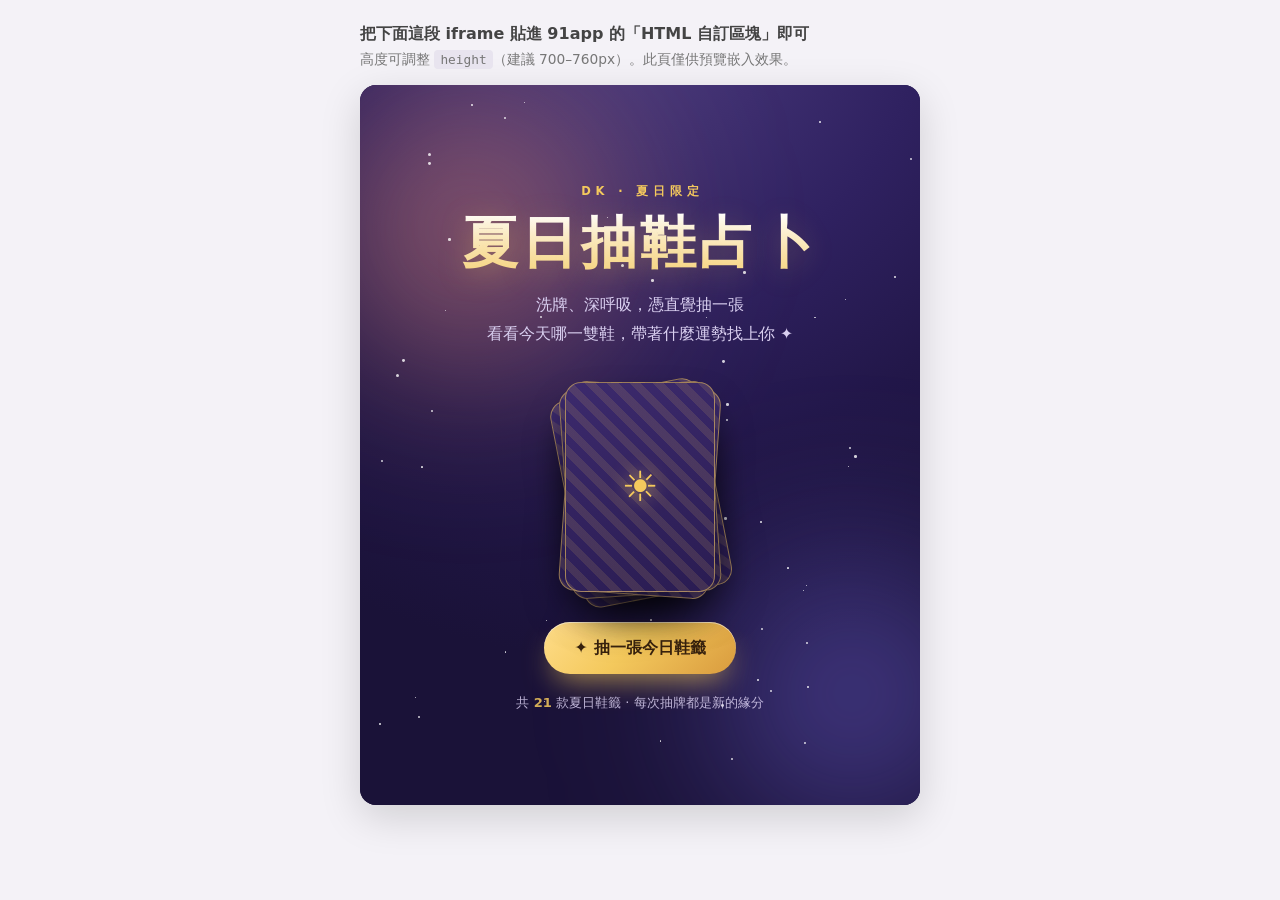
<file: embed-example.html>
<!DOCTYPE html>
<html lang="zh-Hant">
<head>
<meta charset="UTF-8" />
<meta name="viewport" content="width=device-width, initial-scale=1" />
<title>DK 夏日抽鞋占卜 — 91app 嵌入範例</title>
<style>
  body{margin:0;background:#f4f2f7;color:#444;
    font-family:system-ui,"Microsoft JhengHei",sans-serif;padding:24px}
  .wrap{max-width:560px;margin:0 auto}
  h1{font-size:1rem;font-weight:700;margin:0 0 6px}
  p{font-size:.86rem;color:#777;margin:0 0 16px}
  iframe{width:100%;height:720px;border:0;display:block;border-radius:16px;
    overflow:hidden;box-shadow:0 12px 40px rgba(0,0,0,.15);background:#241a4a}
  code{background:#e8e4ef;padding:2px 6px;border-radius:4px;font-size:.8rem}
</style>
</head>
<body>
  <div class="wrap">
    <h1>把下面這段 iframe 貼進 91app 的「HTML 自訂區塊」即可</h1>
    <p>高度可調整 <code>height</code>（建議 700–760px）。此頁僅供預覽嵌入效果。</p>
    <iframe
      src="https://rhk9003.github.io/dk-shoe-fortune/"
      loading="lazy"
      title="DK 夏日抽鞋占卜"></iframe>
  </div>
</body>
</html>
</file>
